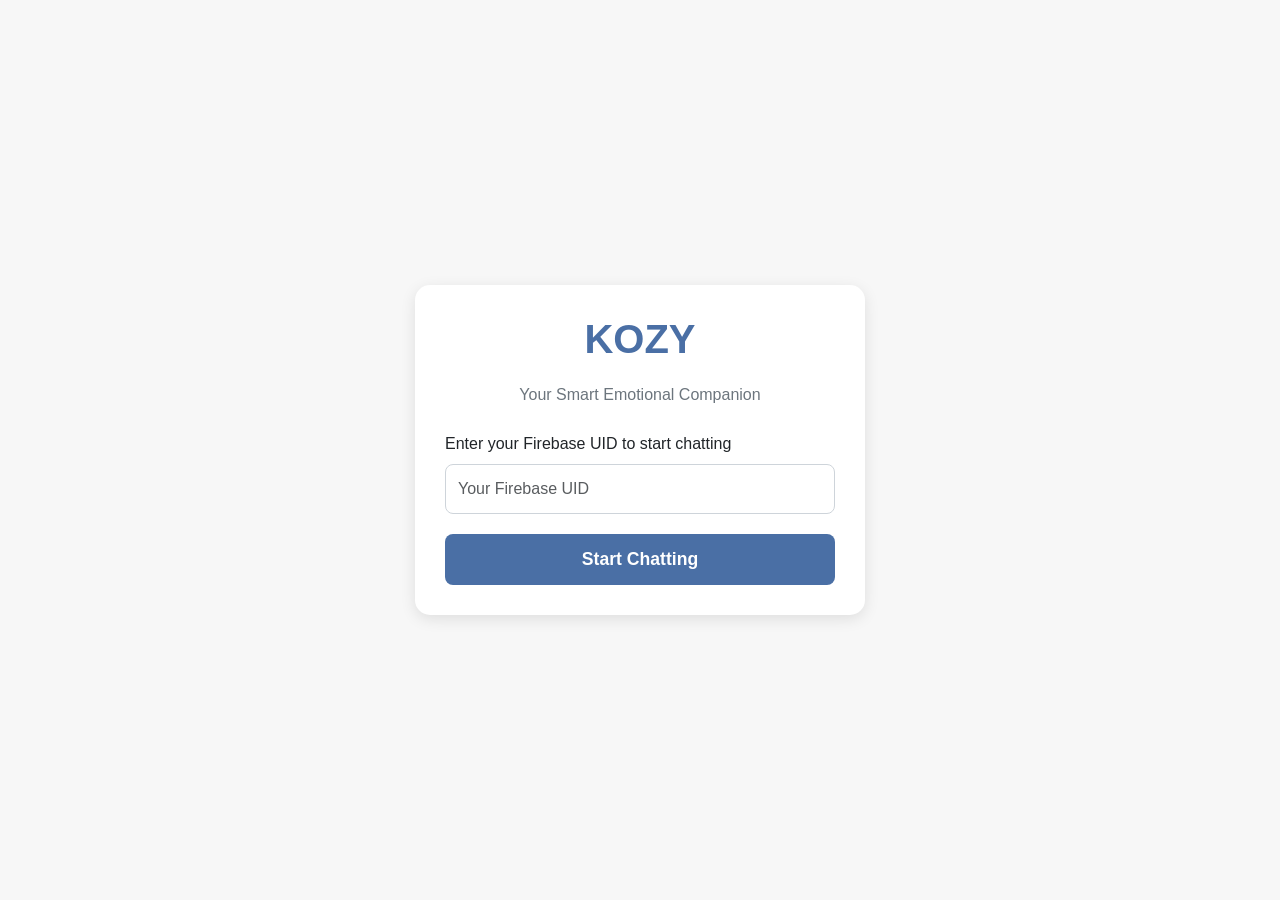
<file: templates/login.html>
<!DOCTYPE html>
<html lang="en">
<head>
    <meta charset="UTF-8">
    <meta name="viewport" content="width=device-width, initial-scale=1.0">
    <title>KOZY - Welcome</title>
    <link href="https://cdn.jsdelivr.net/npm/bootstrap@5.3.0/dist/css/bootstrap.min.css" rel="stylesheet">
    <style>
        body {
            background-color: #f7f7f7;
            font-family: 'Arial', sans-serif;
            display: flex;
            align-items: center;
            justify-content: center;
            height: 100vh;
        }
        .login-container {
            background: white;
            border-radius: 15px;
            padding: 30px;
            box-shadow: 0 4px 15px rgba(0, 0, 0, 0.1);
            max-width: 450px;
            width: 100%;
        }
        .logo {
            text-align: center;
            margin-bottom: 25px;
        }
        .logo h1 {
            color: #4a6fa5;
            font-size: 2.5rem;
            font-weight: bold;
        }
        .form-control {
            padding: 12px;
            border-radius: 8px;
            border: 1px solid #ced4da;
            margin-bottom: 20px;
        }
        .btn-primary {
            background-color: #4a6fa5;
            border: none;
            border-radius: 8px;
            padding: 12px;
            width: 100%;
            font-weight: bold;
            font-size: 1.1rem;
        }
        .description {
            text-align: center;
            margin: 20px 0;
            color: #6c757d;
        }
    </style>
</head>
<body>
    <div class="login-container">
        <div class="logo">
            <h1>KOZY</h1>
            <p class="description">Your Smart Emotional Companion</p>
        </div>
        <form action="/login" method="post">
            <div class="mb-3">
                <label for="uid" class="form-label">Enter your Firebase UID to start chatting</label>
                <input type="text" class="form-control" id="uid" name="uid" required 
                       placeholder="Your Firebase UID">
            </div>
            <button type="submit" class="btn btn-primary">Start Chatting</button>
        </form>
    </div>
</body>
</html>
</file>
